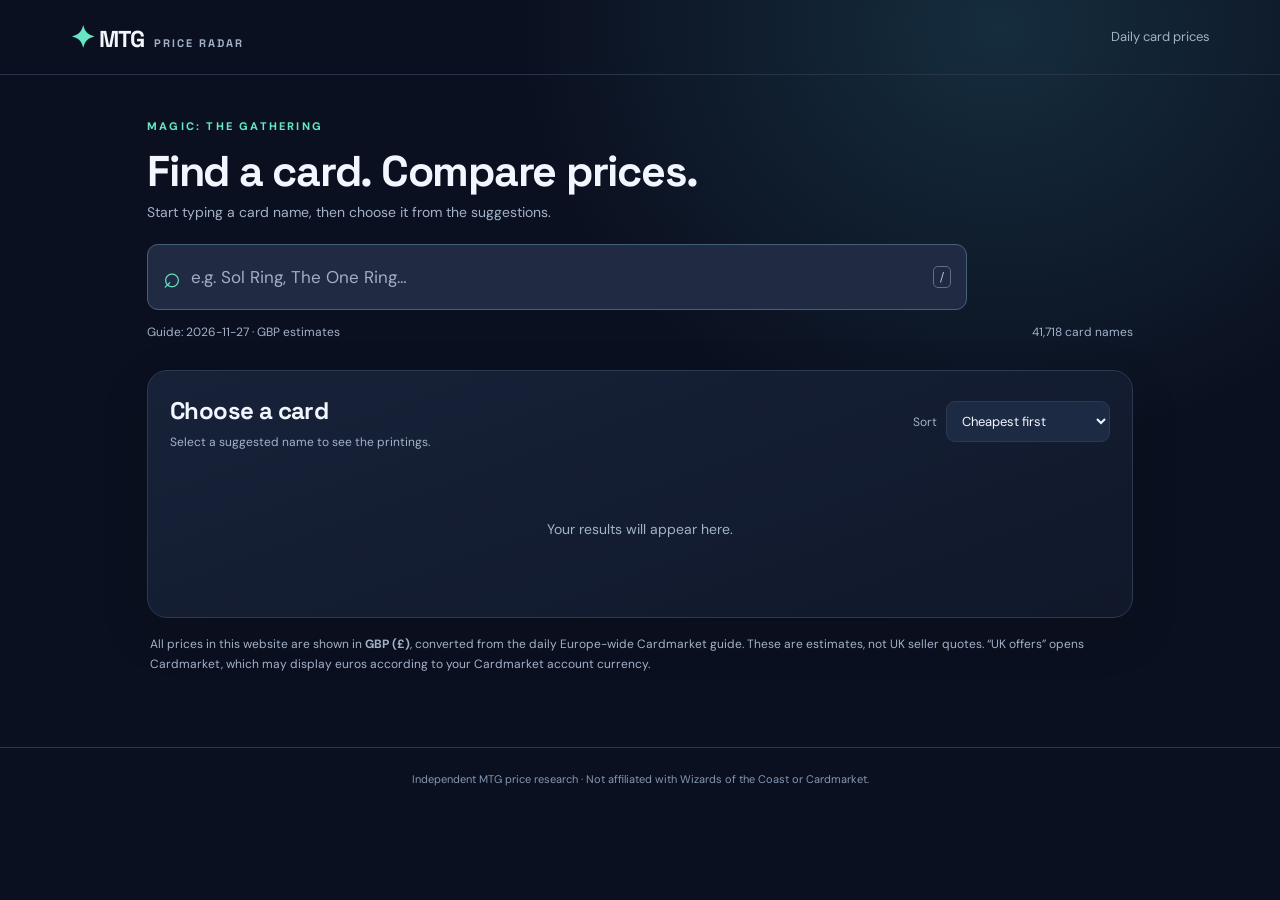
<file: index.html>
<!doctype html>
<html lang="en-GB">
<head>
<meta charset="utf-8"><meta name="viewport" content="width=device-width,initial-scale=1">
<meta name="theme-color" content="#101424">
<meta name="description" content="Find a Magic: The Gathering card, compare its printings cheapest first and view daily price histories.">
<title>MTG Price Radar — Card Search</title>
<link rel="stylesheet" href="assets/style.css?v=iphone-layout-2"><link rel="icon" href="data:,">
</head>
<body>
<header class="top"><a class="brand" href="./"><span class="mark">✦</span> MTG <span class="brand-sub">PRICE RADAR</span></a><span class="top-tag">Daily card prices</span></header>
<main class="shell compact-shell">
<section class="hero compact-hero">
  <p class="eyebrow">MAGIC: THE GATHERING</p>
  <h1>Find a card. Compare prices.</h1>
  <p class="lead">Start typing a card name, then choose it from the suggestions.</p>
  <div class="search-combo">
    <label for="search" class="sr-only">Card name</label>
    <div class="search-wrap"><span aria-hidden="true">⌕</span><input id="search" type="search" placeholder="e.g. Sol Ring, The One Ring…" autocomplete="off" spellcheck="false" aria-autocomplete="list" aria-expanded="false" aria-controls="suggestions" role="combobox" aria-haspopup="listbox" enterkeyhint="search" autocapitalize="off" autocorrect="off"><kbd>/</kbd></div>
    <div id="suggestions" class="suggestions" role="listbox" aria-label="Suggested card names" hidden></div>
  </div>
  <div class="meta-row"><span id="status" role="status">Loading card names…</span><span id="count"></span></div>
</section>
<section class="panel results-panel">
  <div class="section-head table-title-row">
    <div><h2 id="result-title">Choose a card</h2><p class="result-subtitle" id="result-count">Select a suggested name to see the printings.</p></div>
    <label class="sort-wrap" for="sort"><span>Sort</span><select id="sort"><option value="low">Cheapest first</option><option value="high">Most expensive first</option><option value="set">Set A–Z</option></select></label>
  </div>
  <div id="results" class="table-container"><p class="table-empty">Your results will appear here.</p></div>
  <button id="load-more" type="button" class="load-more" hidden>Show more printings</button>
</section>
<p class="foot-note price-disclaimer">All prices in this website are shown in <strong>GBP (£)</strong>, converted from the daily Europe-wide Cardmarket guide. These are estimates, not UK seller quotes. “UK offers” opens Cardmarket, which may display euros according to your Cardmarket account currency.</p>
</main>
<footer class="footer">Independent MTG price research · Not affiliated with Wizards of the Coast or Cardmarket.</footer>
<script src="assets/main.js?v=iphone-layout-2" defer></script>
</body></html>
</file>
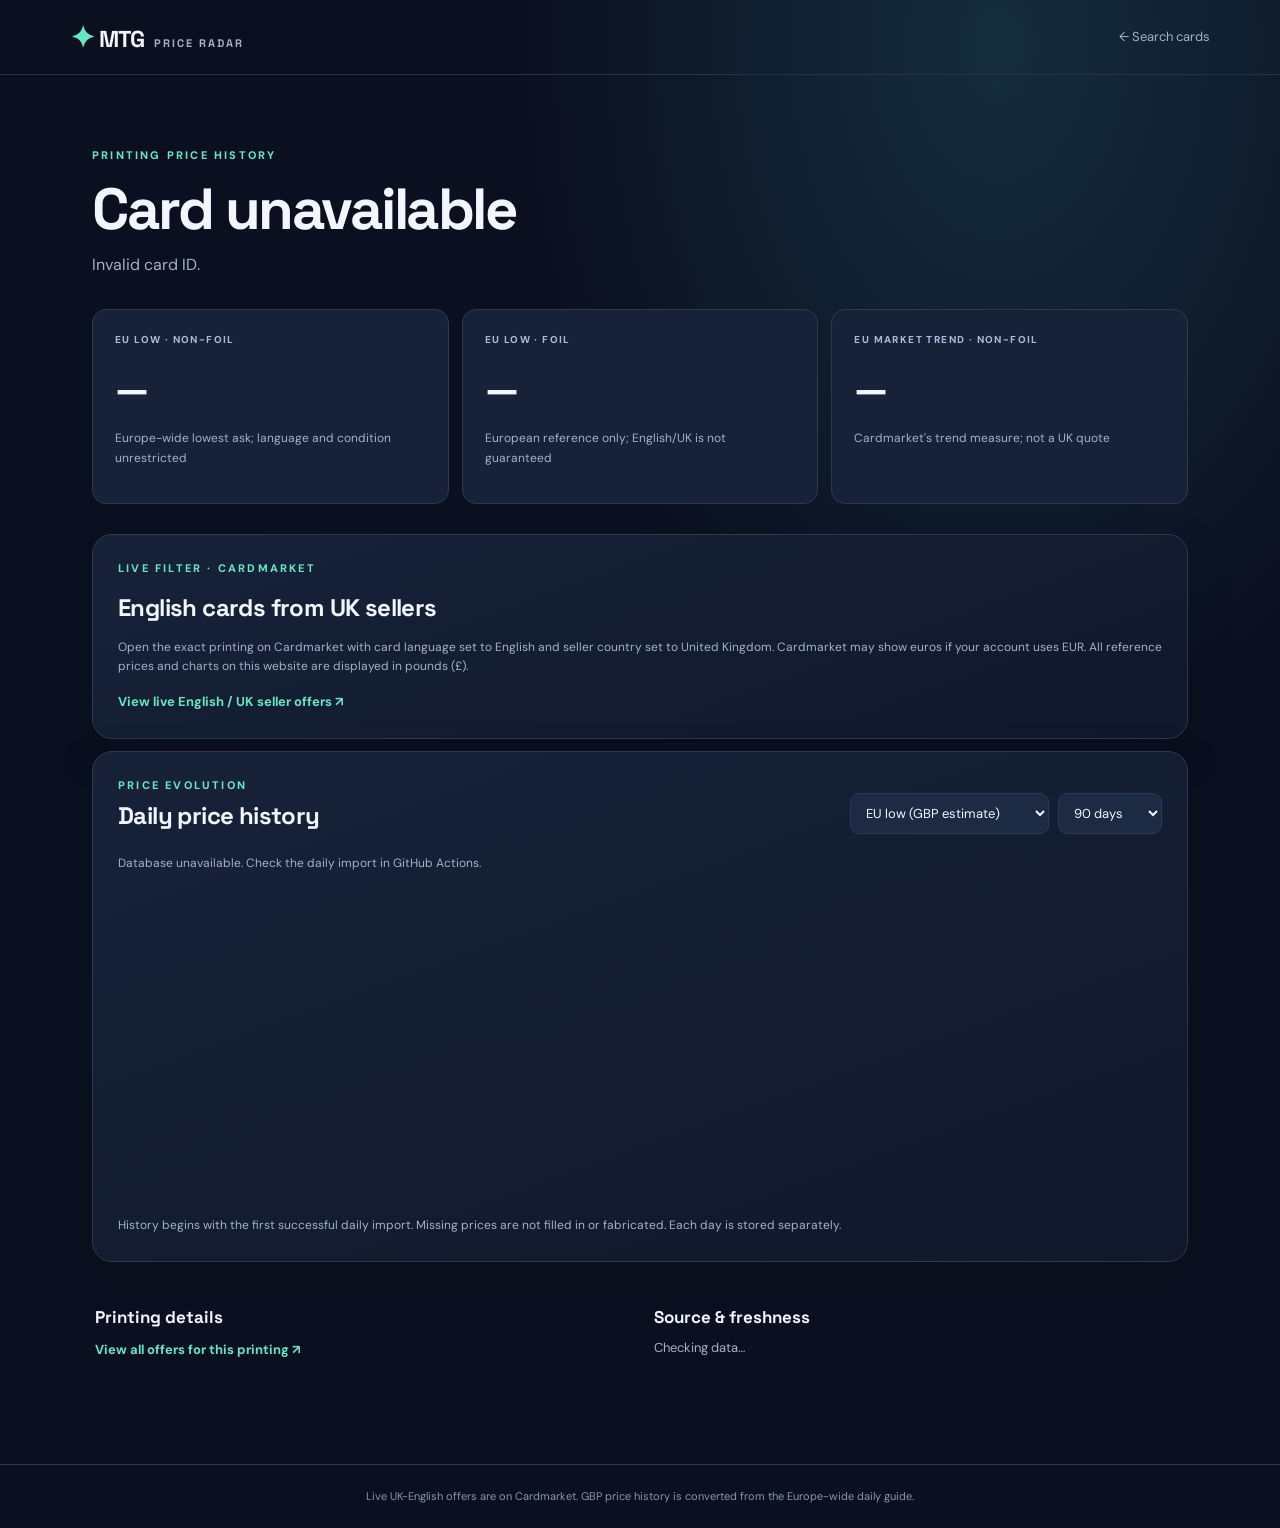
<file: card.html>
<!doctype html>
<html lang="en-GB"><head><meta charset="utf-8"><meta name="viewport" content="width=device-width,initial-scale=1"><meta name="theme-color" content="#101424">
<title>Card price history · MTG Price Radar</title><link rel="stylesheet" href="assets/style.css?v=iphone-layout-2"><link rel="icon" href="data:,"></head>
<body><header class="top"><a class="brand" href="./"><span class="mark">✦</span> MTG <span class="brand-sub">PRICE RADAR</span></a><a class="back-top" href="./">← Search cards</a></header>
<main class="shell"><p class="eyebrow card-kicker">PRINTING PRICE HISTORY</p><h1 id="card-name" class="card-title">Loading card…</h1><div id="printing" class="lead"></div>
<section class="price-grid"><article class="price-box" hidden><p class="eyebrow">OBSERVED UK ENGLISH OFFER · NON-FOIL</p><div id="uk-price" class="big-price">—</div><p id="uk-note" class="muted">Checking verified UK sources…</p><a id="uk-buy" class="text-link" hidden rel="noopener noreferrer" target="_blank">View seller listing ↗</a></article>
<article class="price-box" hidden><p class="eyebrow">OBSERVED UK ENGLISH OFFER · FOIL</p><div id="uk-foil-price" class="big-price">—</div><p id="uk-foil-note" class="muted">Checking UK foil offers…</p><a id="uk-foil-buy" class="text-link" hidden rel="noopener noreferrer" target="_blank">Browse offers ↗</a></article>
<article class="price-box"><p class="eyebrow">EU LOW · NON-FOIL</p><div id="eu-price" class="big-price">—</div><p id="eu-note" class="muted">Europe-wide lowest ask; language and condition unrestricted</p></article>
<article class="price-box"><p class="eyebrow">EU LOW · FOIL</p><div id="eu-foil-price" class="big-price">—</div><p class="muted">European reference only; English/UK is not guaranteed</p></article>
<article class="price-box"><p class="eyebrow">EU MARKET TREND · NON-FOIL</p><div id="trend-price" class="big-price">—</div><p class="muted">Cardmarket's trend measure; not a UK quote</p></article></section>
<section class="panel uk-live-panel"><p class="eyebrow">LIVE FILTER · CARDMARKET</p><h2>English cards from UK sellers</h2><p class="muted">Open the exact printing on Cardmarket with card language set to English and seller country set to United Kingdom. Cardmarket may show euros if your account uses EUR. All reference prices and charts on this website are displayed in pounds (£).</p><a id="uk-marketplace" class="text-link" target="_blank" rel="noopener noreferrer">View live English / UK seller offers ↗</a></section>
<section class="panel chart-panel"><div class="section-head"><div><p class="eyebrow">PRICE EVOLUTION</p><h2>Daily price history</h2></div><div class="filter-row"><select id="series" aria-label="Price series"><option value="eu">EU low (GBP estimate)</option><option value="trend">EU trend (GBP estimate)</option><option value="foil">EU foil low (GBP estimate)</option></select><select id="range" aria-label="Date range"><option value="30">30 days</option><option value="90" selected>90 days</option><option value="365">1 year</option><option value="all">All history</option></select></div></div>
<div id="chart-subtitle" class="muted">Collecting historical data…</div><div id="chart" class="chart" role="img" aria-label="Price history graph"></div><div class="axis-note" id="axis-note"></div><p class="foot-note">History begins with the first successful daily import. Missing prices are not filled in or fabricated. Each day is stored separately.</p></section>
<div class="notes"><div><h3>Printing details</h3><p id="details"></p><a id="marketplace-link" class="text-link" rel="noopener noreferrer" target="_blank">View all offers for this printing ↗</a></div><div><h3>Source & freshness</h3><p id="freshness">Checking data…</p></div></div>
</main><footer class="footer">Live UK-English offers are on Cardmarket. GBP price history is converted from the Europe-wide daily guide.</footer>
<script src="assets/card.js" defer></script></body></html>
</file>
<file: assets/style.css>
@import url('https://fonts.googleapis.com/css2?family=DM+Sans:wght@400;500;600;700;800&family=Space+Grotesk:wght@400;500;600;700&display=swap');
:root{color-scheme:dark;--bg:#0b1020;--panel:#141b30;--panel2:#1a243b;--edge:#2d3851;--text:#f2f6ff;--muted:#a2b2c9;--accent:#66e6c3;--cyan:#7ab8fc;--gold:#ffd189}
*{box-sizing:border-box}body{margin:0;background:radial-gradient(ellipse at 78% 3%,#152d3d 0,transparent 34%),var(--bg);color:var(--text);font-family:'DM Sans',system-ui,sans-serif;line-height:1.5;min-height:100vh}a{color:inherit;text-decoration:none}a:hover{color:var(--accent)}.top{height:75px;border-bottom:1px solid #26334a;display:flex;align-items:center;justify-content:space-between;padding:0 max(22px,calc((100vw - 1140px)/2));gap:16px}.brand{font-family:'Space Grotesk',sans-serif;font-size:23px;font-weight:700;letter-spacing:-1px}.mark{color:var(--accent);font-size:30px;vertical-align:-1px}.brand-sub{font-size:11px;color:var(--muted);font-weight:700;letter-spacing:2px;margin-left:5px}.top-tag,.back-top{font-size:13px;color:var(--muted)}.shell{max-width:1140px;margin:auto;padding:24px 22px 72px}.hero{padding:66px 0 42px;max-width:830px}.eyebrow{font-size:11px;font-weight:800;letter-spacing:2.2px;color:var(--accent);margin:0 0 13px;text-transform:uppercase}h1,h2,h3{font-family:'Space Grotesk',sans-serif}h1{font-size:clamp(40px,6vw,67px);font-weight:700;line-height:1.11;letter-spacing:-2.5px;margin:0 0 20px}h1 em{font-style:normal;color:var(--accent)}.lead{font-size:16px;color:var(--muted);max-width:740px;line-height:1.75;margin:0 0 27px}.search-wrap{border:1px solid #46607b;border-radius:15px;background:#202b43;display:flex;align-items:center;padding:8px 15px;gap:10px;box-shadow:0 12px 42px #0003}.search-wrap:focus-within{border-color:var(--accent);box-shadow:0 0 0 3px #66e6c31a}.search-wrap>span{font-size:30px;color:var(--accent);line-height:1}.search-wrap input{width:100%;background:transparent;border:0;outline:0;padding:13px 0;color:var(--text);font-size:17px;font-family:inherit}.search-wrap input::placeholder{color:#a2aec4}.search-wrap kbd{font:12px system-ui;border:1px solid #617086;color:#afc3ce;border-radius:5px;padding:3px 6px}.meta-row{display:flex;justify-content:space-between;color:var(--muted);font-size:12px;margin-top:13px;gap:16px}.panel{background:linear-gradient(160deg,#172239,#10182a);border:1px solid var(--edge);border-radius:20px;padding:25px;box-shadow:0 16px 50px #0002}.section-head{display:flex;gap:16px;align-items:flex-end;justify-content:space-between;margin-bottom:20px}.section-head .eyebrow{margin-bottom:4px}h2{margin:0;font-size:24px;letter-spacing:-.6px}.filter-row{display:flex;gap:9px;align-items:center;flex-wrap:wrap}select{appearance:auto;background:#1d2a43;color:var(--text);border:1px solid var(--edge);border-radius:9px;padding:10px 11px;font-family:inherit;font-size:13px}.check{font-size:12px;color:var(--muted);display:flex;align-items:center;gap:6px}.check input{accent-color:var(--accent)}.results{display:grid;grid-template-columns:repeat(2,minmax(0,1fr));gap:12px}.result{min-width:0;border:1px solid #30405a;border-radius:12px;background:#1b2740;padding:17px;display:block;transition:transform .15s,border-color .15s}.result:hover{transform:translateY(-2px);border-color:var(--accent);color:var(--text)}.result strong{display:block;font-size:17px;white-space:nowrap;text-overflow:ellipsis;overflow:hidden}.result small{display:block;font-size:12px;color:var(--muted);margin:3px 0 13px;white-space:nowrap;overflow:hidden;text-overflow:ellipsis}.price-line{display:flex;justify-content:space-between;align-items:center;gap:5px;font-size:12px;color:var(--muted)}.price-line b{font-size:16px;color:var(--text);font-variant-numeric:tabular-nums}.price-line .positive{color:var(--accent)}.empty{grid-column:1/-1;padding:52px 16px;text-align:center;color:var(--muted);border:1px dashed #385071;border-radius:12px}.foot-note{font-size:12px;color:var(--muted);line-height:1.7;margin-bottom:0}.notes{display:grid;grid-template-columns:1fr 1fr;gap:27px;padding:31px 3px}.notes h3{font-size:17px;margin:0 0 7px}.notes p{color:var(--muted);font-size:13px;line-height:1.75;margin:0}.footer{border-top:1px solid var(--edge);color:#8598b2;padding:23px;text-align:center;font-size:11px}.card-kicker{margin-top:48px}.card-title{font-size:clamp(38px,5vw,58px);margin:0 0 10px}.price-grid{display:grid;grid-template-columns:repeat(3,minmax(0,1fr));gap:13px;margin:30px 0}.price-box{border:1px solid var(--edge);border-radius:14px;padding:22px;background:#172239}.price-box .eyebrow{color:#a9bad6;font-size:10px;letter-spacing:1.4px}.big-price{font-family:'Space Grotesk',sans-serif;font-size:clamp(28px,3vw,39px);font-weight:700;letter-spacing:-1.3px;font-variant-numeric:tabular-nums}.muted{font-size:12px;color:var(--muted);line-height:1.65}.text-link{color:var(--accent);font-size:13px;font-weight:700}.chart-panel{margin:12px 0}.chart{margin-top:20px;min-height:310px;display:flex;align-items:center;justify-content:center}.chart svg{width:100%;height:auto;max-height:380px;overflow:visible}.axis-note{color:var(--muted);text-align:center;font-size:12px}.sr-only{position:absolute;width:1px;height:1px;overflow:hidden;clip:rect(0,0,0,0)}@media(max-width:760px){.top{height:65px;padding:0 16px}.top-tag{display:none}.shell{padding:20px 15px 50px}.hero{padding:40px 0 28px}h1{letter-spacing:-1.4px}.panel{padding:17px}.section-head{align-items:start;flex-direction:column}.results{grid-template-columns:1fr}.notes{grid-template-columns:1fr;gap:23px}.price-grid{grid-template-columns:1fr}.chart{min-height:240px}.brand-sub{font-size:9px}.search-wrap input{font-size:14px}.search-wrap kbd{display:none}}

.result-wrap{border:1px solid #30405a;border-radius:12px;background:#1b2740;overflow:hidden}.result-wrap .result{border:0;border-radius:0;background:transparent}.result-wrap .result:hover{transform:none}.result-wrap:hover{border-color:var(--accent)}.market-link{display:block;border-top:1px solid #30405a;padding:10px 17px 13px;color:var(--accent);font-size:13px;font-weight:700}.market-link:hover{color:#b2ffdf;background:#253552}.filter-hint{color:var(--muted);font-size:12px}


/* Compact searchable table and accessible predictive card-name dropdown */
.compact-shell{max-width:1030px;padding-top:12px}
.compact-hero{padding:31px 0 29px;max-width:100%}
.compact-hero h1{font-size:clamp(29px,4.7vw,43px);letter-spacing:-1.25px;margin-bottom:5px}
.compact-hero .lead{margin:0 0 19px;font-size:14px}
.search-combo{position:relative;max-width:820px;z-index:5}
.search-combo .search-wrap{border-radius:11px;box-shadow:none}
.suggestions{position:absolute;top:calc(100% + 5px);left:0;right:0;max-height:350px;overflow-y:auto;background:#202c45;border:1px solid #57708d;border-radius:12px;box-shadow:0 18px 45px #0009;padding:5px}
.suggestions[hidden]{display:none}
.suggestion{width:100%;border:0;border-radius:8px;color:var(--text);background:transparent;padding:12px 14px;text-align:left;display:block;font:500 14px 'DM Sans',system-ui,sans-serif;cursor:pointer}
.suggestion:hover,.suggestion.is-active{background:#30445f;color:var(--accent)}
.results-panel{padding:22px}
.table-title-row{margin-bottom:13px;align-items:center}
.result-subtitle{font-size:12px;color:var(--muted);margin:4px 0 0}
.sort-wrap{display:flex;align-items:center;gap:9px;color:var(--muted);font-size:12px;white-space:nowrap}
.table-container{width:100%}
.price-table{border-collapse:collapse;table-layout:fixed;width:100%;font-size:14px}
.price-table th{color:#a6b6cb;font-size:11px;text-align:left;letter-spacing:.4px;text-transform:uppercase;font-weight:700;padding:10px 12px;background:#1c2a40;border-bottom:1px solid #35445c}
.price-table th:first-child{border-radius:8px 0 0 0;width:55%}
.price-table th:nth-child(2){width:25%}
.price-table th:last-child{border-radius:0 8px 0 0;width:20%}
.price-table td{padding:12px;border-bottom:1px solid #2a3750;vertical-align:middle}
.price-table tbody tr:hover{background:#1c2b43}
.printing-name{font-weight:600;color:#f1f7ff;line-height:1.4;overflow-wrap:anywhere}
.printing-name:hover{color:var(--accent)}
.printing-number{display:block;font-size:11px;color:var(--muted);margin-top:1px}
.amount{font-variant-numeric:tabular-nums}
.price-value{font-weight:700;color:var(--text);white-space:nowrap}
.finish-label{display:block;font-size:11px;color:var(--muted);margin-top:2px}
.no-price{color:var(--muted)}
.uk-compact{font-size:12px;font-weight:700;color:var(--accent)}
.uk-compact:hover{text-decoration:underline}
.table-empty{text-align:center;color:var(--muted);font-size:14px;padding:55px 8px;margin:0}
.load-more{width:100%;margin-top:16px;border:1px solid #3d5b74;border-radius:9px;background:#1f3047;color:var(--accent);font:700 13px 'DM Sans',sans-serif;padding:12px;cursor:pointer}
.load-more:hover{background:#30445d}
.price-disclaimer{margin:16px 3px 0;max-width:940px}
@media(max-width:760px){
.compact-hero{padding:22px 0 20px}
.compact-hero .lead{font-size:13px}
.results-panel{padding:13px}
.table-title-row{gap:9px;align-items:flex-start}
.table-title-row h2{font-size:21px;overflow-wrap:anywhere}
.sort-wrap{align-self:flex-start}
.sort-wrap select{padding:8px 5px;max-width:145px;font-size:12px}
.price-table{font-size:12px}
.price-table th{font-size:10px;padding:10px 7px}
.price-table th:first-child{width:46%}
.price-table th:nth-child(2){width:28%}
.price-table th:last-child{width:26%}
.price-table td{padding:10px 7px}
.printing-name{font-size:12px}
.price-value{font-size:12px}
.uk-compact{font-size:11px}
.suggestion{font-size:13px;padding:12px}
}

.load-more[hidden]{display:none}

/* Responsive search/table repair for iPhone Safari.
   iOS Safari auto-zooms focused form fields below 16px; never shrink search font. */
.mobile-uk-link{display:none}
.search-combo,.search-wrap,.search-wrap input,.compact-shell,.compact-hero,.results-panel,.table-container{min-width:0}
.search-wrap input{min-width:0;flex:1 1 0;width:0}
.table-title-row>div{min-width:0}
.meta-row{flex-wrap:wrap}
@media(max-width:760px){
  html{width:100%;max-width:100%;overflow-x:clip}
  body{width:100%;max-width:100%;overflow-x:clip}
  .compact-shell{width:100%;max-width:100%;padding-left:12px;padding-right:12px}
  .compact-hero{width:100%;max-width:100%}
  .search-combo,.search-wrap{width:100%;max-width:100%}
  .search-wrap{gap:8px;padding:6px 12px}
  .search-wrap input{font-size:16px;line-height:1.4;min-width:0;width:0;flex:1 1 0}
  .search-wrap input::placeholder{text-overflow:ellipsis}
  .results-panel{width:100%;max-width:100%;padding:12px}
  .table-title-row{display:flex;flex-wrap:wrap;align-items:flex-start;min-width:0;max-width:100%}
  .table-title-row>div{min-width:0;max-width:100%}
  .sort-wrap{width:100%;min-width:0;justify-content:space-between}
  .sort-wrap select{font-size:16px;max-width:190px;min-width:0}
  .table-container{width:100%;min-width:0;max-width:100%;overflow:visible}
  .price-table{width:100%;min-width:0;table-layout:fixed;border-spacing:0}
  .price-table th:nth-child(1){width:61%}
  .price-table th:nth-child(2){width:39%}
  .price-table th:nth-child(3),.price-table td:nth-child(3){display:none}
  .price-table td{max-width:0;overflow-wrap:anywhere;word-break:normal}
  .price-table th,.price-table td{padding:10px 7px}
  .price-value{font-size:13px;white-space:normal;overflow-wrap:anywhere}
  .mobile-uk-link{display:block;width:fit-content;max-width:100%;margin-top:7px;font-size:12px;line-height:1.4}
  .suggestions{width:100%;max-width:100%}
  .suggestion{white-space:normal;overflow-wrap:anywhere}
}
@media(max-width:360px){
  .price-table th:nth-child(1){width:59%}
  .price-table th:nth-child(2){width:41%}
  .compact-shell{padding-left:10px;padding-right:10px}
  .results-panel{padding:9px}
}
</file>
